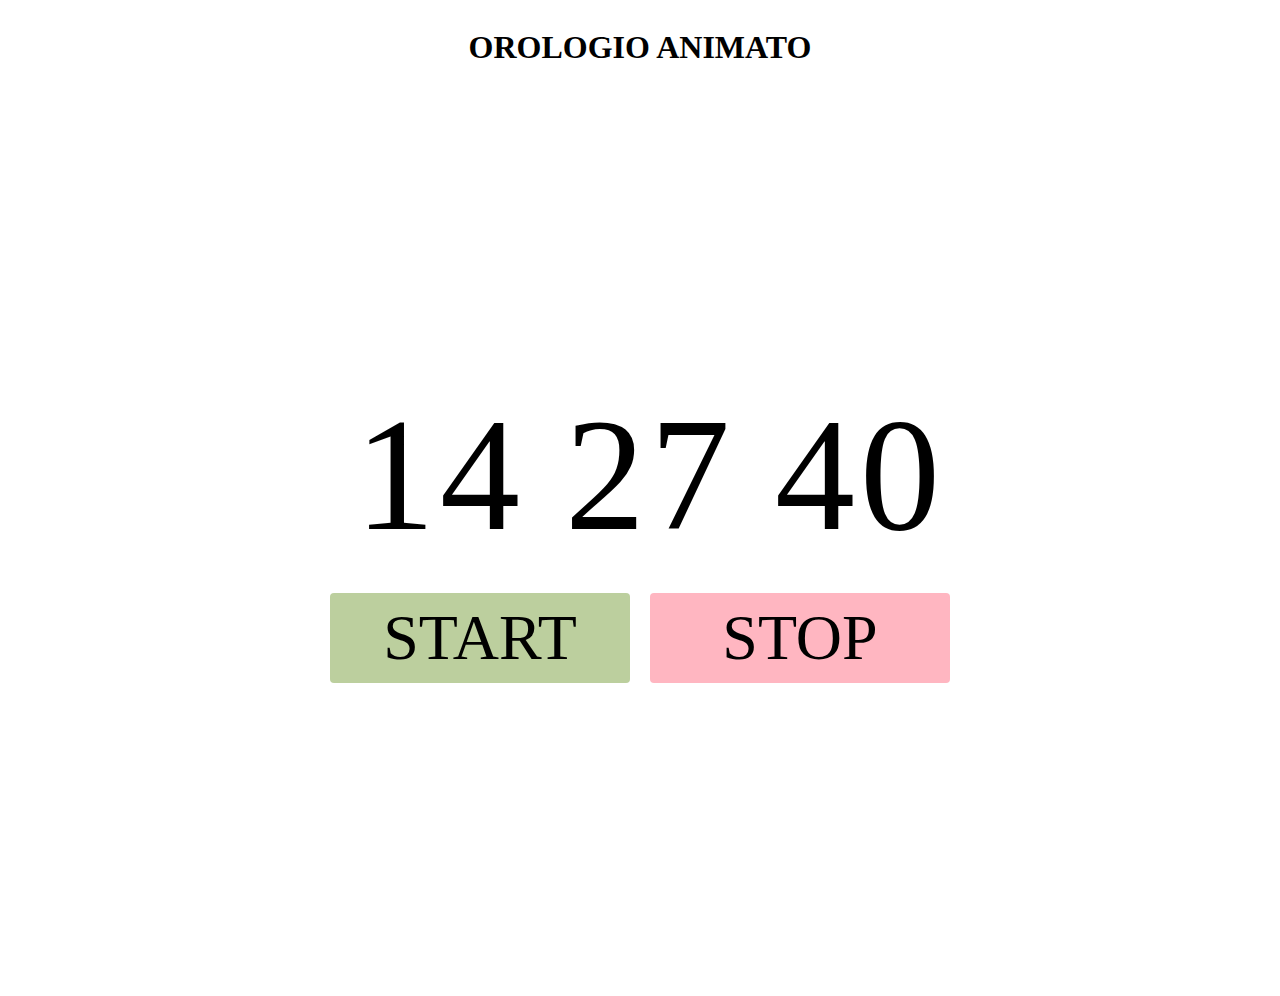
<file: animated_clock/index.html>
<!DOCTYPE html>
<html lang="it">
    <head>
        <title>Animated Clock</title>

        <meta charset="utf-8">
        <meta name="viewport" content="width=device-width, initial-scale=1.0">

        <link rel="stylesheet" href="style.css">

        <script
            src="https://cdnjs.cloudflare.com/ajax/libs/jquery/3.6.0/jquery.min.js"
            referrerpolicy="no-referrer"
        ></script>
    </head>

    <body>
        <h1>OROLOGIO ANIMATO</h1>

        <div id="orologio">
            <div>
                <div id="ore" class="elementi">
                    <div class="decine">
                        <div>0</div>
                        <div>1</div>
                        <div>2</div>
                    </div>
                    <div class="unita">
                        <div>0</div>
                        <div>1</div>
                        <div>2</div>
                        <div>3</div>
                        <div>4</div>
                        <div>5</div>
                        <div>6</div>
                        <div>7</div>
                        <div>8</div>
                        <div>9</div>
                    </div>
                </div>

                <div id="minuti" class="elementi">
                    <div class="decine">
                        <div>0</div>
                        <div>1</div>
                        <div>2</div>
                        <div>3</div>
                        <div>4</div>
                        <div>5</div>
                    </div>
                    <div class="unita">
                        <div>0</div>
                        <div>1</div>
                        <div>2</div>
                        <div>3</div>
                        <div>4</div>
                        <div>5</div>
                        <div>6</div>
                        <div>7</div>
                        <div>8</div>
                        <div>9</div>
                    </div>
                </div>

                <div id="secondi" class="elementi">
                    <div class="decine">
                        <div>0</div>
                        <div>1</div>
                        <div>2</div>
                        <div>3</div>
                        <div>4</div>
                        <div>5</div>
                    </div>
                    <div class="unita">
                        <div>0</div>
                        <div>1</div>
                        <div>2</div>
                        <div>3</div>
                        <div>4</div>
                        <div>5</div>
                        <div>6</div>
                        <div>7</div>
                        <div>8</div>
                        <div>9</div>
                    </div>
                </div>

            </div>
            <div>
                <div id="start" class="pulsanti">
                    <span>START</span>
                </div>
                <div id="stop" class="pulsanti">
                    <span>STOP</span>
                </div>
            </div>

        </div>
    </body>

    <script>
        //variabile per gestione interval
        let timer;
        
        //mostra ora corrente
        AggioraOrologio();
        
        //al click di start parte orologio con ora corrente
        $("#start").on("click", function () {
            timer = setInterval(function () {
                AggioraOrologio();
            }, 1000);
        });
        
        //al click di stop si stoppa l'orologio
        $("#stop").on("click", function () {
            clearInterval(timer);
        });
        
        //funzione per aggiornare numeri dell'orologio al cambio di secondi/minuti/ore
        function AggioraOrologio() {
            let d = new Date();
            let ore = d.getHours();
            let minuti = d.getMinutes();
            let secondi = d.getSeconds();
        
            let secondi_u = secondi % 10;
            let secondi_d = (secondi - secondi_u) / 10;

            let minuti_u = minuti % 10;
            let minuti_d = (minuti - minuti_u) / 10;

            let ore_u = ore % 10;
            let ore_d = (ore - ore_u) / 10;

            $("#secondi .unita").css("top", -185 * secondi_u + "px");
            $("#secondi .decine").css("top", -185 * secondi_d + "px");

            $("#minuti .unita").css("top", -185 * minuti_u + "px");
            $("#minuti .decine").css("top", -185 * minuti_d + "px");

            $("#ore .unita").css("top", -185 * ore_u + "px");
            $("#ore .decine").css("top", -185 * ore_d + "px");
        }
        
        //funzione per mettere lo 0 davanti a numeri minori di 10
        function ZeroDavanti(n) {
            if (n < 10) {
                return "0" + n;
            } else {
                return n;
            }
        }
    </script>
</html>
</file>
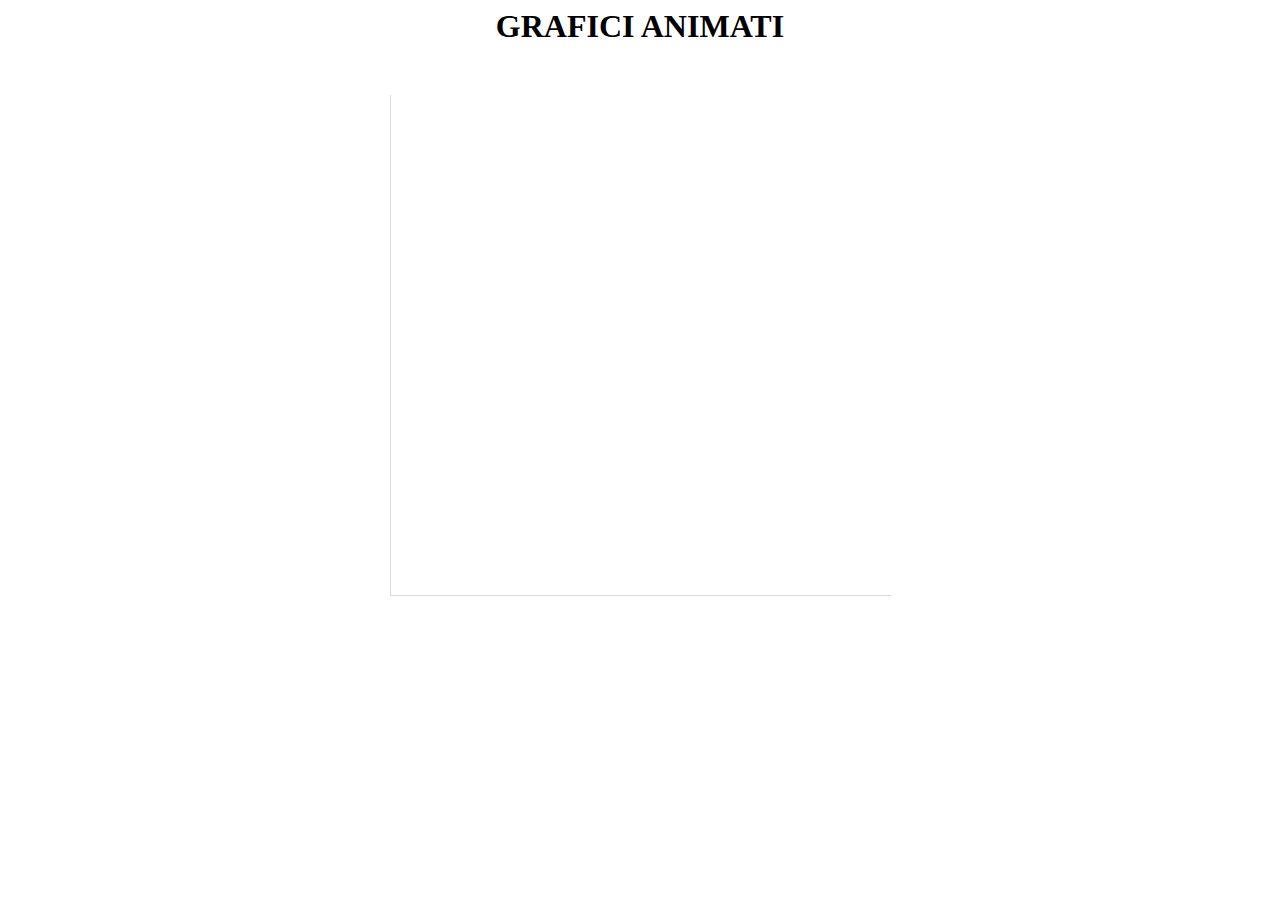
<file: animated_graphic/index.html>
<!DOCTYPE html>
<html lang="it">
    <head>
        <title>Animated Graphic</title>

        <meta charset="utf-8">
        <meta name="viewport" content="width=device-width, initial-scale=1.0">

        <link rel="stylesheet" href="style.css">

        <script
            src="https://cdnjs.cloudflare.com/ajax/libs/jquery/3.6.0/jquery.min.js"
            referrerpolicy="no-referrer"
        ></script>
    </head>

    <body>
        <h1>GRAFICI ANIMATI</h1>

        <div class="grafico"></div>
    </body>

    <script>
        //al caricamento di tutto l'html si creano i grafici casuali
        $(document).ready(function(){
            setInterval(function(){
                //genera numero casuale di colonne da 1 a 15 e le aggiunge al grafico
                let colonne=Math.ceil(Math.random()*15);
                $(".grafico").html("");

                for(let i=0; i<colonne; i++){
                    $(".grafico").append("<div class='colonna'><span>0</span></div>");
                }

                //per ogni colonna genera altezza e colore casuale e mostra valore di altezza
                $(".colonna").each(function(){
                    let altezza=Math.ceil(Math.random()*500);
                    let colore=Math.ceil(Math.random()*255);

                    $(this).height(altezza);
                    $("span", this).text(altezza);
                    $(this).css("background-color", "hsl(" + colore + ",50%,50%)");
                });
            }, 2000);
        });
    </script>
</html>
</file>
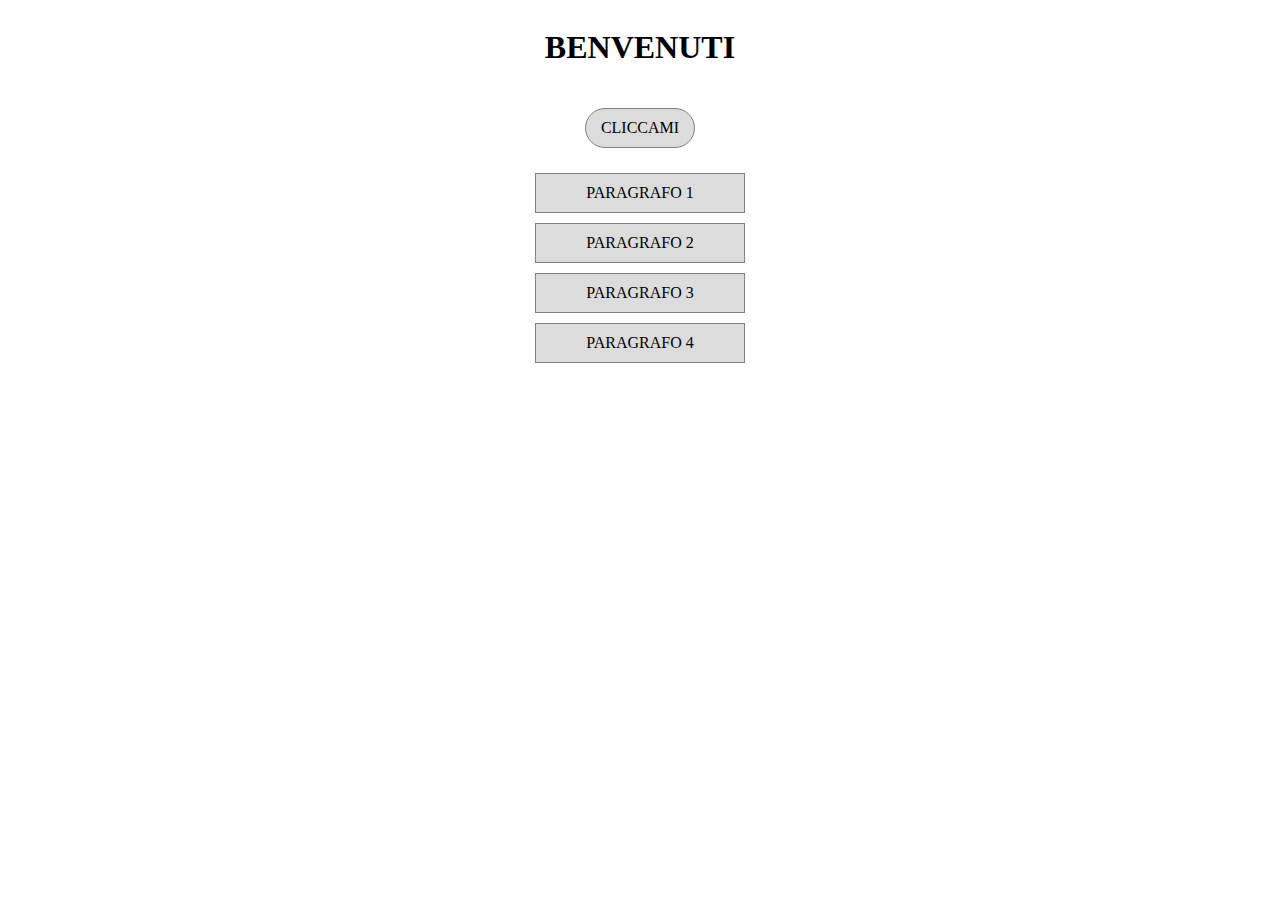
<file: change_color/index.html>
<!DOCTYPE html>
<html lang="it">
    <head>
        <title>Change Color</title>

        <meta charset="utf-8">
        <meta name="viewport" content="width=device-width, initial-scale=1.0">

        <link rel="stylesheet" href="style.css">

        <script type="text/javascript" src="script.js"></script>
    </head>

    <body>
        <h1>BENVENUTI</h1>

        <div class="title"></div>
        <div class="click" onclick="changeColor()">CLICCAMI</div>

        <p id="p1">PARAGRAFO 1</p>
        <p id="p2">PARAGRAFO 2</p>
        <p id="p3">PARAGRAFO 3</p>
        <p id="p4">PARAGRAFO 4</p>
    </body>
</html>
</file>
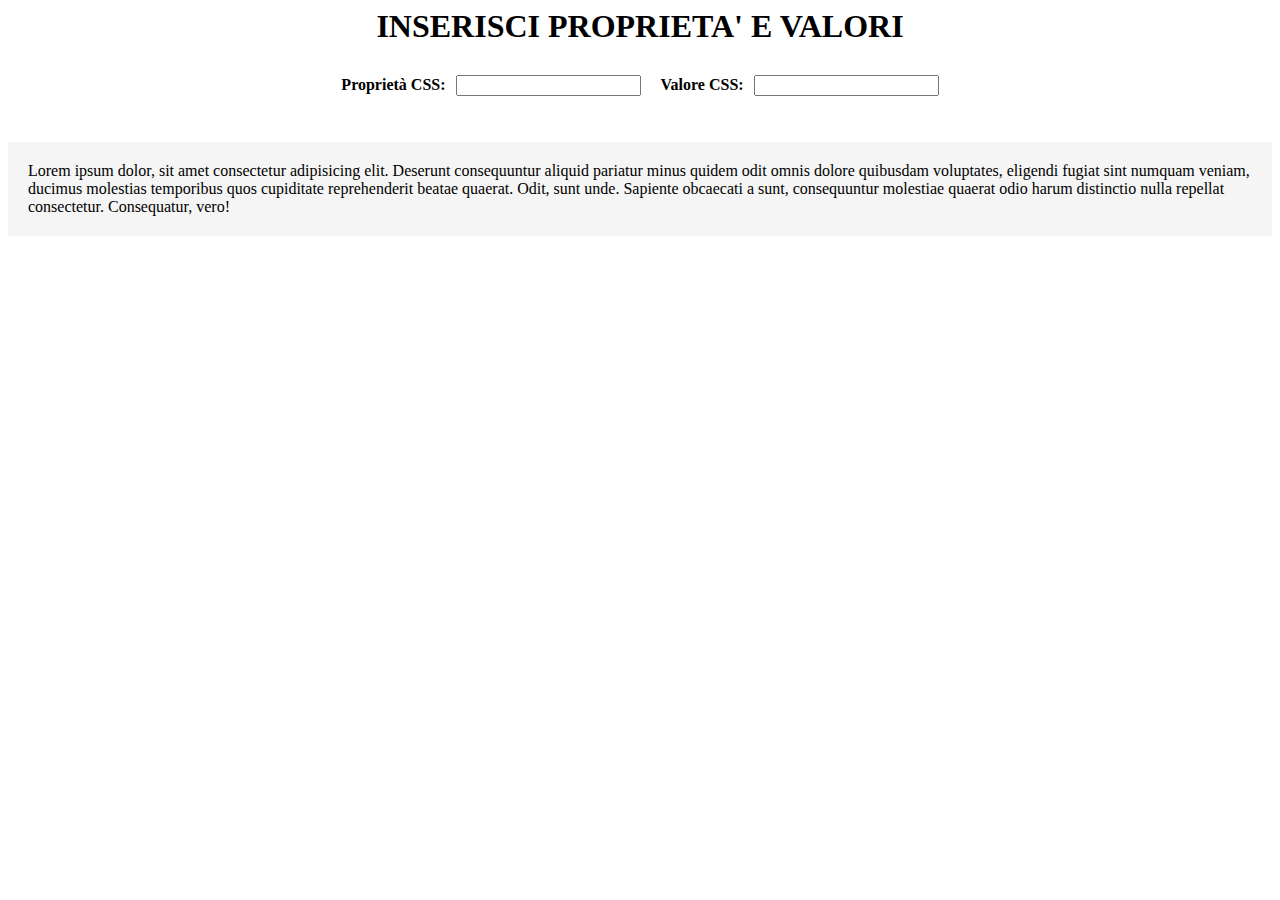
<file: change_css/index.html>
<!DOCTYPE html>
<html lang="it">
    <head>
        <title>Change Css</title>

        <meta charset="utf-8">
        <meta name="viewport" content="width=device-width, initial-scale=1.0">

        <link rel="stylesheet" href="style.css">

        <script
            src="https://cdnjs.cloudflare.com/ajax/libs/jquery/3.6.0/jquery.min.js"
            referrerpolicy="no-referrer"
        ></script>
    </head>

    <body>
        <h1>INSERISCI PROPRIETA' E VALORI</h1>

        <div class="cont">
            <div class="cont-prop">
                <h4>Proprietà CSS:</h4>
                <input type="text" id="prop" />    
            </div>
            
            <div class="cont-val">
                <h4>Valore CSS:</h4>
                <input type="text" id="val" />
            </div>
        </div>

        <p>Lorem ipsum dolor, sit amet consectetur adipisicing elit. Deserunt consequuntur aliquid pariatur minus quidem odit omnis dolore quibusdam voluptates, eligendi fugiat sint numquam veniam, ducimus molestias temporibus quos cupiditate reprehenderit beatae quaerat. Odit, sunt unde. Sapiente obcaecati a sunt, consequuntur molestiae quaerat odio harum distinctio nulla repellat consectetur. Consequatur, vero!</p>
    </body>

    <script>
        //al change dei valori di input assegno tali valori a variabili e le applico al css di p
        $("input").on("change", function(){
            let prop=$("#prop").val();
            let val=$("#val").val();

            $("p").css(prop,val);
        });
    </script>
</html>
</file>
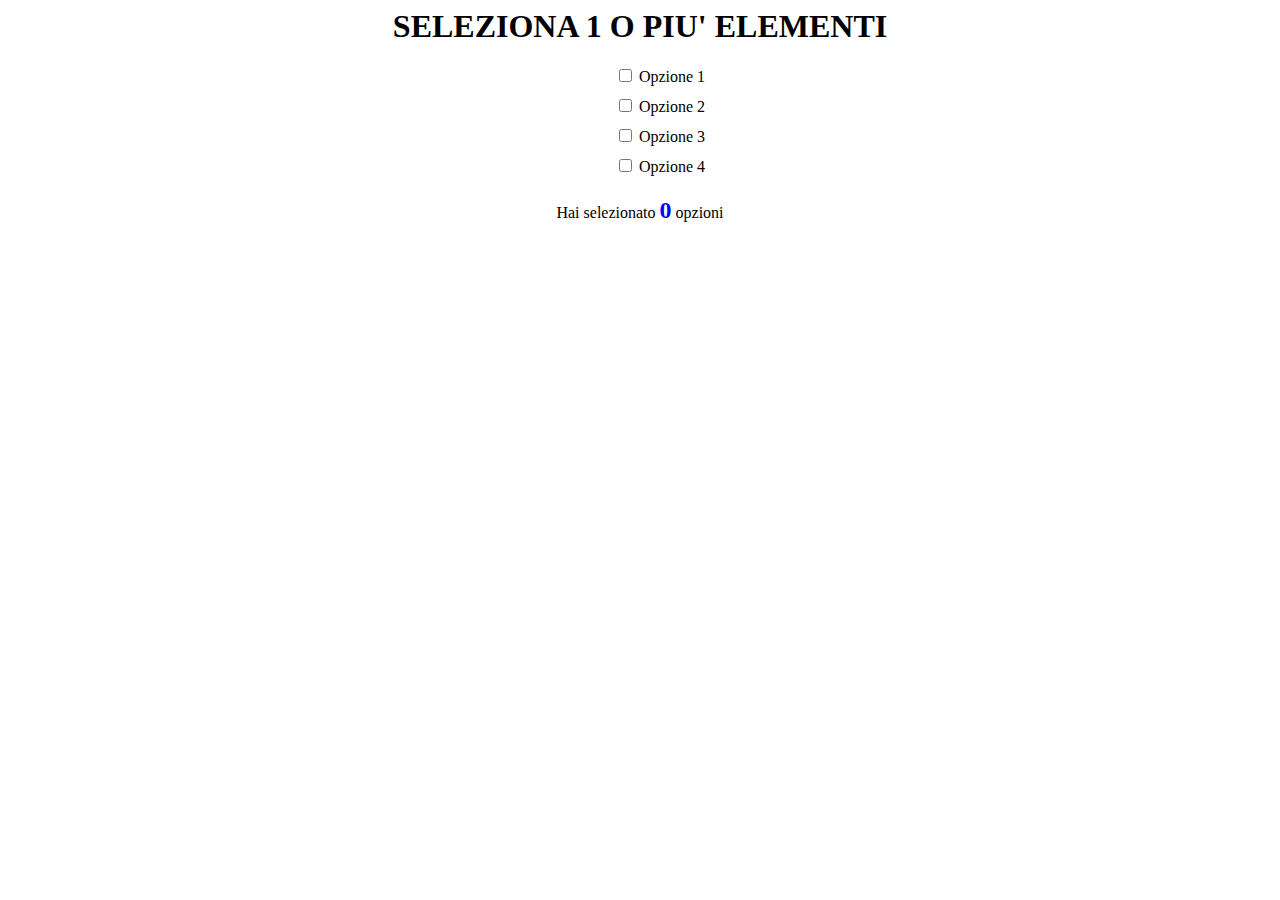
<file: checked_checkbox/index.html>
<!DOCTYPE html>
<html lang="it">
    <head>
        <title>Checked Checkbox</title>

        <meta charset="utf-8">
        <meta name="viewport" content="width=device-width, initial-scale=1.0">

        <link rel="stylesheet" href="style.css">

        <script
            src="https://cdnjs.cloudflare.com/ajax/libs/jquery/3.6.0/jquery.min.js"
            referrerpolicy="no-referrer"
        ></script>
    </head>

    <body>
        <h1>SELEZIONA 1 O PIU' ELEMENTI</h1>

        <ul>
            <li>
                <input type="checkbox" />
                <span>Opzione 1</span>
            </li>
            <li>
                <input type="checkbox" />
                <span>Opzione 2</span>
            </li>
            <li>
                <input type="checkbox" />
                <span>Opzione 3</span>
            </li>
            <li>
                <input type="checkbox" />
                <span>Opzione 4</span>
            </li>
        </ul>

        <div>Hai selezionato <span id="numero">0</span> opzioni</div>
    </body>

    <script>
        //all'evento click su un input si incrementa il numero di caselle selezionate
        $("input").on("click", function(){
            let contatore=0;
            //per ogni input con proprietà checked il contatore aumenta
            $("input").each(function(){
                if($(this).is(":checked")){
                    contatore++;
                }
            });
            $("#numero").html(contatore);
        });
    </script>
</html>
</file>
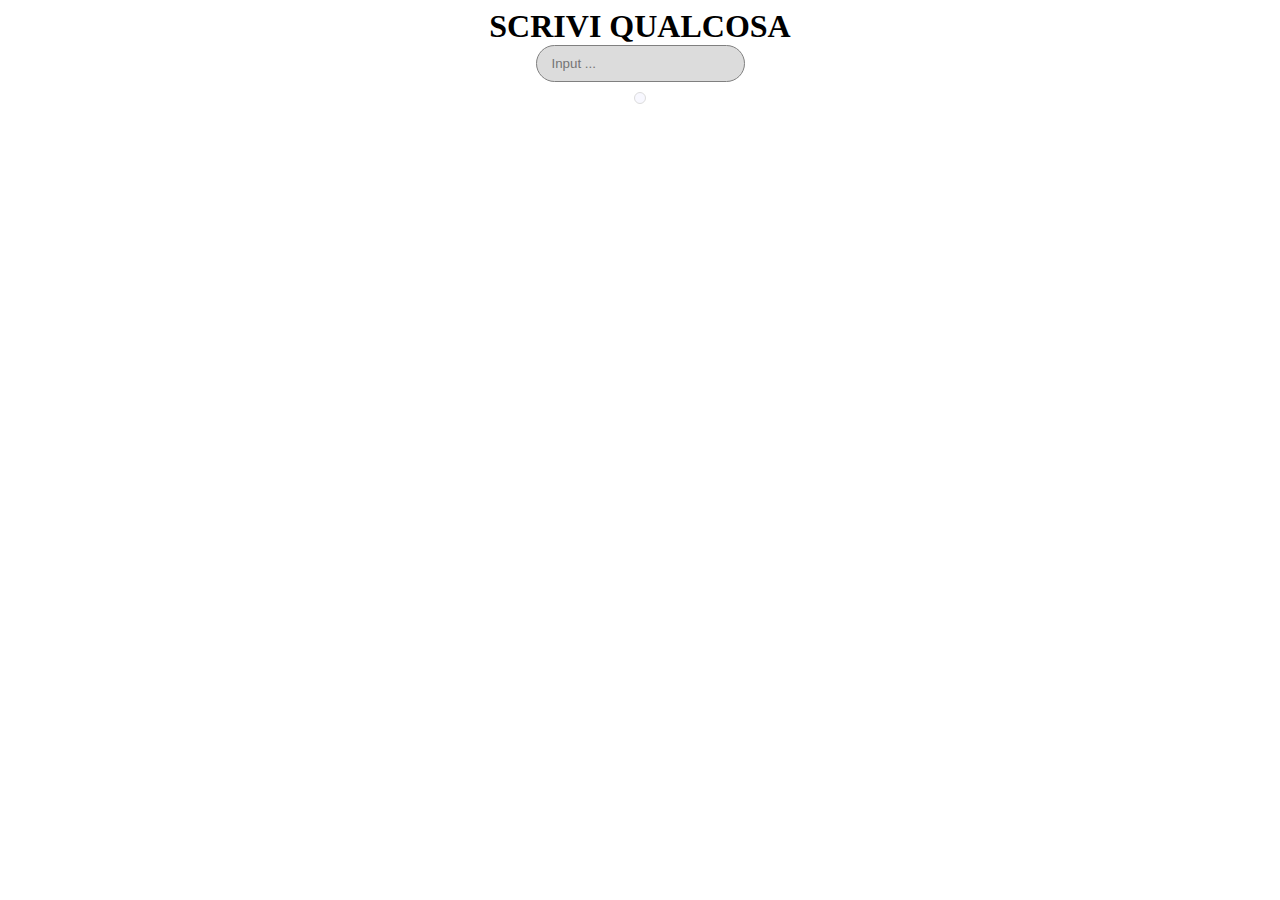
<file: copy_input/index.html>
<!DOCTYPE html>
<html lang="it">
    <head>
        <title>Copy Input</title>

        <meta charset="utf-8">
        <meta name="viewport" content="width=device-width, initial-scale=1.0">

        <link rel="stylesheet" href="style.css">

        <script
            src="https://cdnjs.cloudflare.com/ajax/libs/jquery/3.6.0/jquery.min.js"
            referrerpolicy="no-referrer"
        ></script>
    </head>

    <body>
        <h1>SCRIVI QUALCOSA</h1>
        <input type="text" placeholder="Input ..."/>
        <div></div>
    </body>

    <script>
        //all'evento keyup da input si assegna il valore preso al div
        $("input").on("keyup", function (){
            $("div").html($("input").val());
        });
    </script>
</html>
</file>
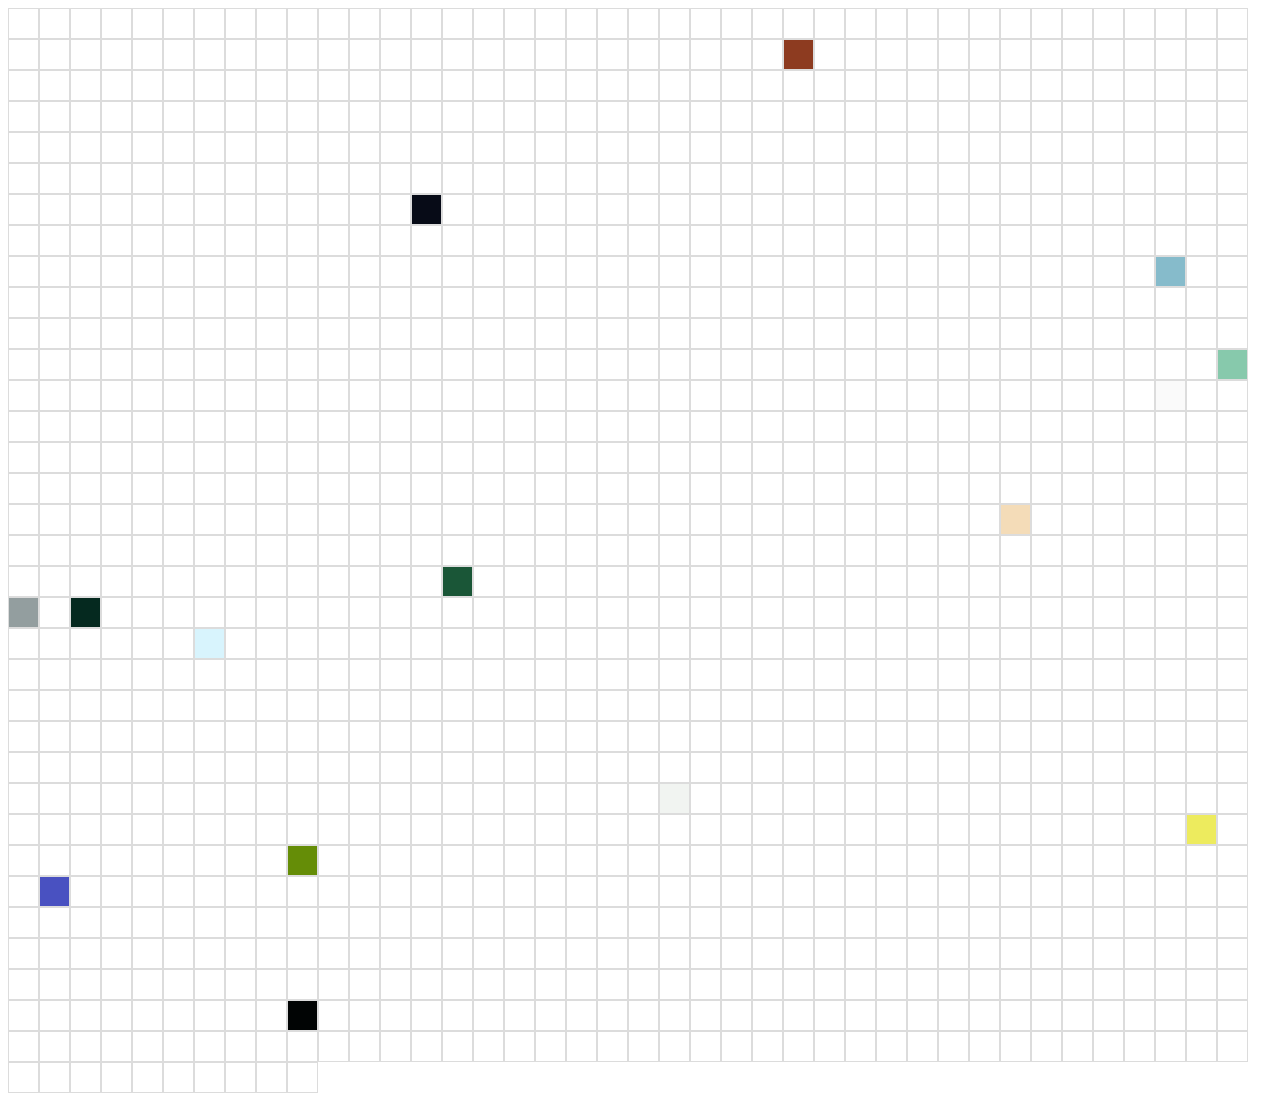
<file: crate_animated_mosaic/index.html>
<!DOCTYPE html>
<html lang="it">
    <head>
        <title>Create Animated Mosaic</title>

        <meta charset="utf-8">
        <meta name="viewport" content="width=device-width, initial-scale=1.0">

        <link rel="stylesheet" href="style.css">

        <script
            src="https://cdnjs.cloudflare.com/ajax/libs/jquery/3.6.0/jquery.min.js"
            referrerpolicy="no-referrer"
        ></script>
    </head>

    <body>
    </body>

    <script>
        //variabile per timer
        var c;

        //eseguibile quando il documento è "caricato"
        $(document).ready(function(){
            //all'evento keyup sul body si stoppa il timer
            $("body").on("keyup",function(){
                clearInterval(c);
            })

            //variabile per generare random da 10px a 30px per dimensione di una cella
            let dimensione=Math.ceil(Math.random()*30)+10;

            //area calcolata in base ad altezza e larghezza schermo, numero celle in base ad area e dimensione di una cella
            let area=$(window).width() * $(window).height();
            let numero=Math.ceil(area/(dimensione*dimensione));

            //ciclo per inserire celle con dimensioni generate
            for(let i=0; i<numero; i++){
                $("body").append("<div></div>")
            }
            $("div").width(dimensione);
            $("div").height(dimensione);



            c=setInterval(function(){
                //esegue finchè ci sono celle non colorate
                if($(".colorata").length<dimensione){
                    //variabile per generare cella da riempire casuale
                    let generata=Math.ceil(Math.random()*numero);

                    //ciclo per generare celle casuali finchè non ne trova una non colorata
                    while($("div:eq("+generata+")").hasClass("colorata")){
                        generata=Math.ceil(Math.random()+numero);
                    }

                    //aggiunta classe "colorata" per evitare ripetizioni
                    $("div:eq("+generata+")").addClass("colorata");

                    //generazione variabili casuali per colore
                    let colore=Math.ceil(Math.random()*255);
                    let saturazione=Math.ceil(Math.random()*100);
                    let lucentezza=Math.ceil(Math.random()*100);

                    //applicazione variabili di colore al background della cella tramite hsl
                    $("div:eq("+generata+")").css(
                        "background-color",
                        "hsl(" + colore + "," + saturazione + "%," + lucentezza + "%)"
                    );
                }else{
                    //altrimenti stop del timer
                    clearInterval(c);
                }
            }, 50);
        });
    </script>
</html>
</file>
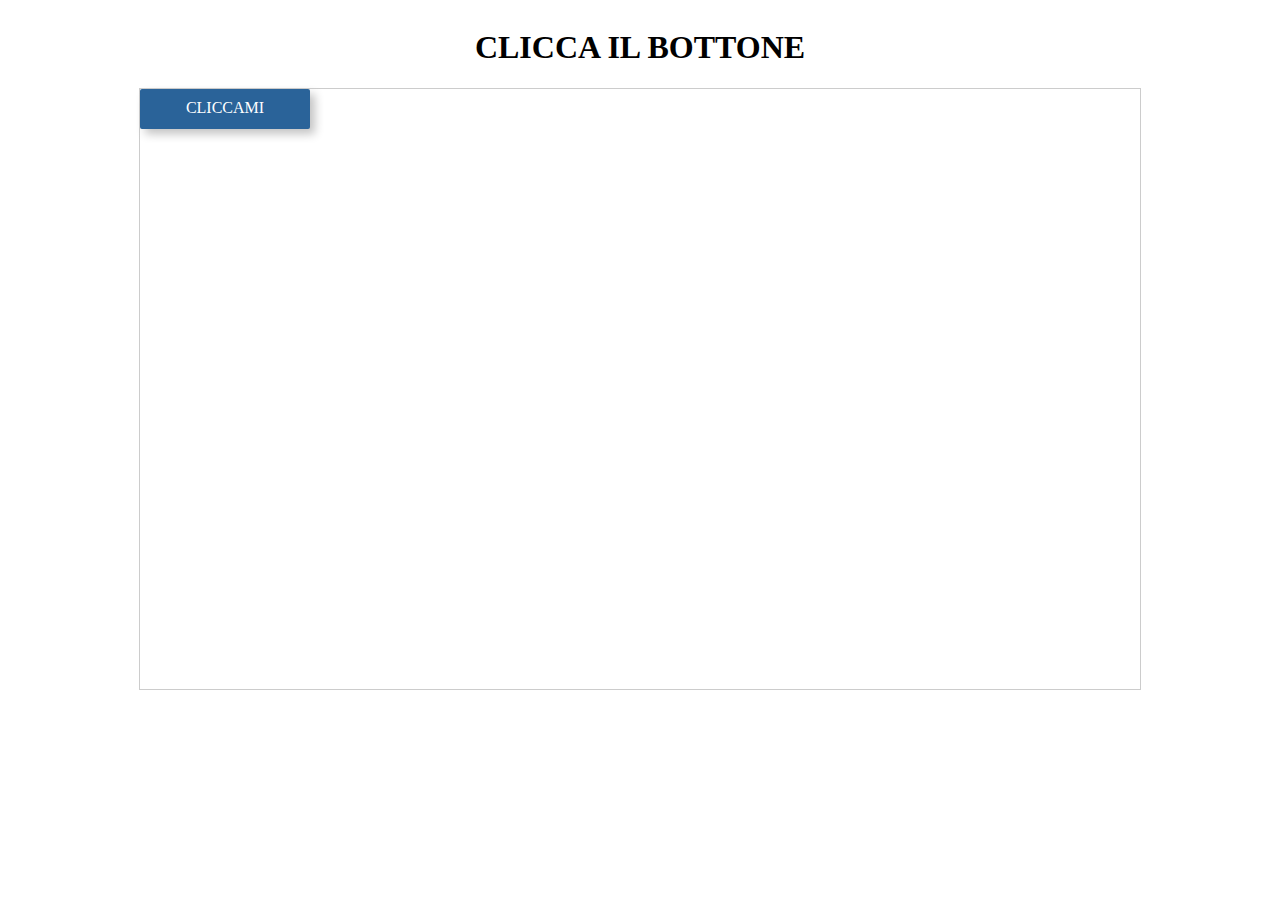
<file: fleeing_button/index.html>
<!DOCTYPE html>
<html lang="it">
    <head>
        <title>Fleeing Button</title>

        <meta charset="utf-8">
        <meta name="viewport" content="width=device-width, initial-scale=1.0">

        <link rel="stylesheet" href="style.css">

        <script
            src="https://cdnjs.cloudflare.com/ajax/libs/jquery/3.6.0/jquery.min.js"
            referrerpolicy="no-referrer"
        ></script>
    </head>

    <body>
        <h1>CLICCA IL BOTTONE</h1>
        
        <div id="container">
            <div id="button">Cliccami</div>
        </div>
    </body>

    <script>
        //all'evento mouseenter il bottone si sposta con valori generati random
        $("#button").on("mouseenter", function(){
            $(this).css("left", Math.random() * (1000 -150 - 20));
            $(this).css("top", Math.random() * (600 -20 - 20));
        });
    </script>
</html>
</file>
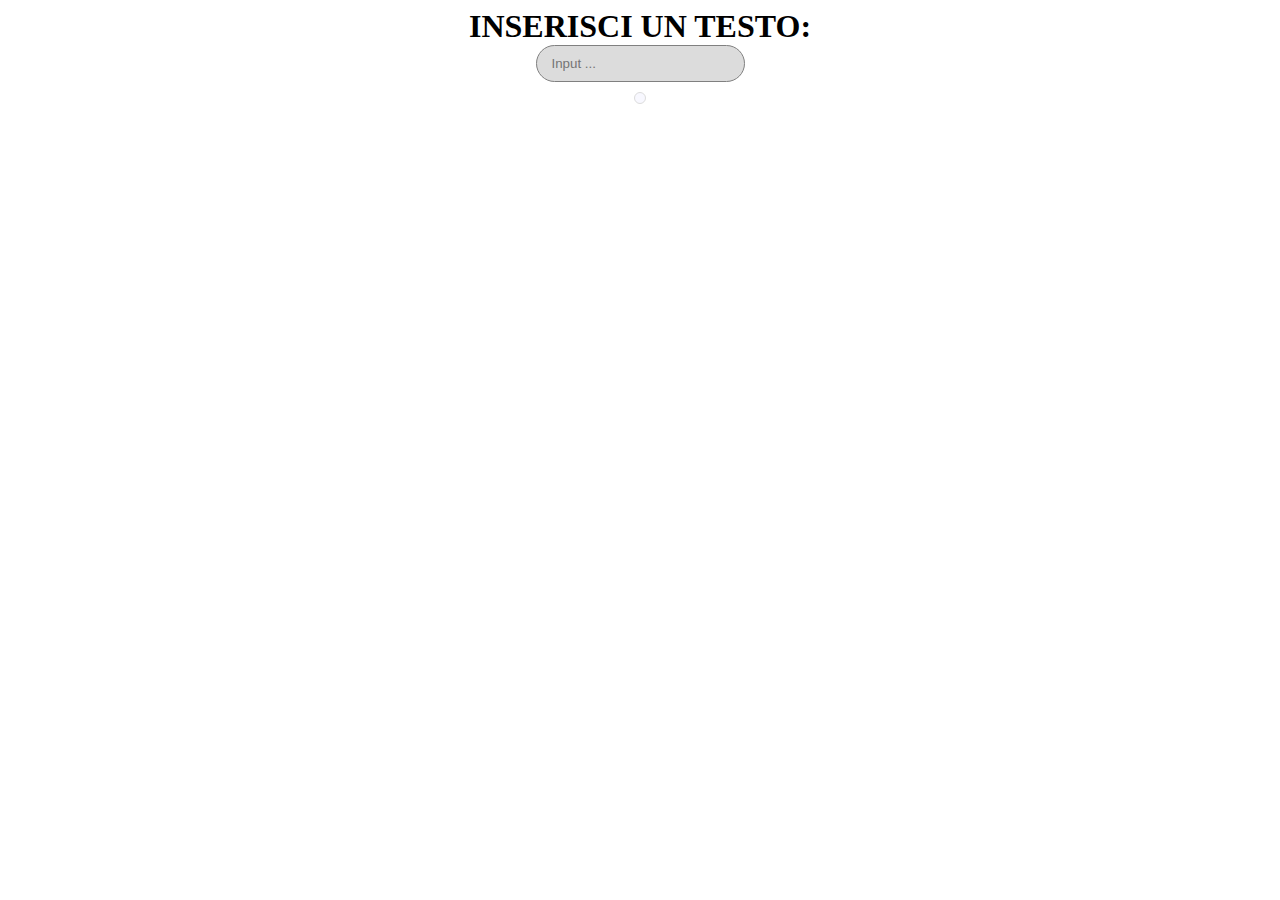
<file: reverse_copy_input/index.html>
<!DOCTYPE html>
<html lang="it">
    <head>
        <title>Reverse Copy Input</title>

        <meta charset="utf-8">
        <meta name="viewport" content="width=device-width, initial-scale=1.0">

        <link rel="stylesheet" href="style.css">

        <script
            src="https://cdnjs.cloudflare.com/ajax/libs/jquery/3.6.0/jquery.min.js"
            referrerpolicy="no-referrer"
        ></script>
    </head>

    <body>
        <h1>INSERISCI UN TESTO:</h1>
        <input type="text" placeholder="Input ..."/>
        <div></div>
    </body>

    <script>
        //variabile per copia del valore inizialmente vuota
        var copia = "";
        //all'evento keyup genera la copia al contrario
        $("input").on("keyup", function(event){
            let copia = "";
            for(let i = 0; i < $("input").val().length; i++){
                let ultima= $("input").val()[i];
                copia=ultima+copia;
            }
            $("div").html(copia);
        });
    </script>
</html>
</file>
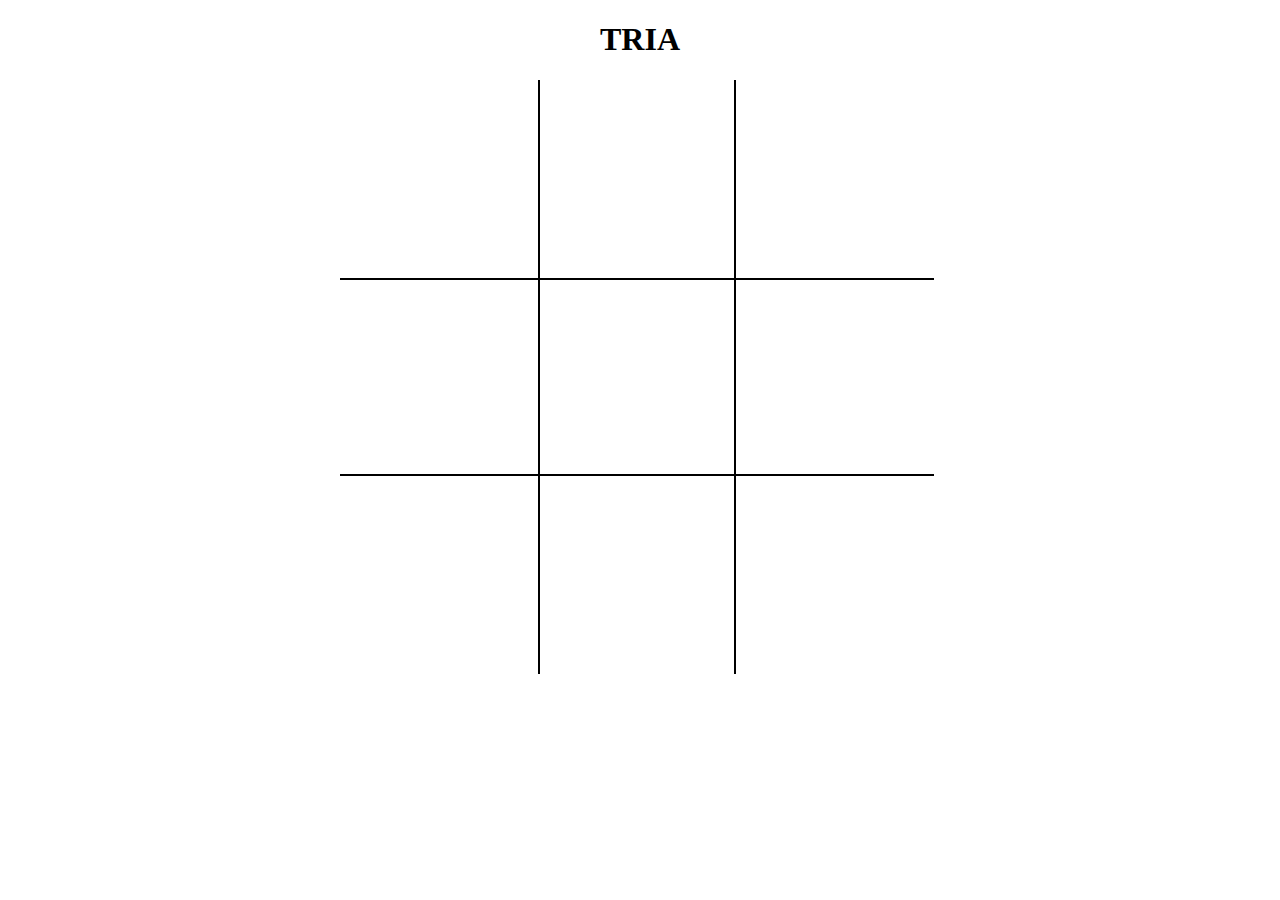
<file: tria/index.html>
<!DOCTYPE html>
<html lang="it">
    <head>
        <title>Reverse Copy Input</title>

        <meta charset="utf-8">
        <meta name="viewport" content="width=device-width, initial-scale=1.0">

        <link rel="stylesheet" href="style.css">

        <script
            src="https://cdnjs.cloudflare.com/ajax/libs/jquery/3.6.0/jquery.min.js"
            referrerpolicy="no-referrer"
        ></script>
    </head>

    <body>
        <h1>TRIA</h1>

        <div id="tria">
            <div class="grid">
                <div class="cell r1 c1 d1"></div>
                <div class="cell v r1 c2"></div>
                <div class="cell r1 c3 d2"></div>
                <div class="cell h r2 c1"></div>
                <div class="cell h v r2 c2 d1 d2"></div>
                <div class="cell h r2 c3"></div>
                <div class="cell r3 c1 d2"></div>
                <div class="cell v r3 c2"></div>
                <div class="cell r3 c3 d1"></div>
            </div>
            <div id="messaggio"></div>
        </div>
    </body>

    <script>
        //al click della cella succede qualcosa...
        $(".cell").on("click", function () {
            //variabile che prende valore dell'oggeto dell'evente
            let cella_cliccata = $(this);

            //se la cella è vuota inserisco O
            if ($(cella_cliccata).html() == "") {
                $(cella_cliccata).html("O");
            }

            //se non sono vincitore, gioca il computer
            if (!EsisteVincitore("O")) {
                //genero una casella vuota a caso, se non è vuota continua a generare e inserisce X
                let cella_generata = parseInt(Math.random() * 9);
                while ($(".cell:eq(" + cella_generata + ")").html() != "") {
                    cella_generata = parseInt(Math.random() * 9);
                }

                $(".cell:eq(" + cella_generata + ")").html("X");
                EsisteVincitore("X");
            }
        });

        //controllo dell'esistenza di un vincitore (p= giocatore X o O)
        function EsisteVincitore(p) {
            //vincitore inizialmente falso
            let vincitore = false;
            //combinazioni vincenti in base a righe, colonne, diagonali
            let combinazioni = [
                ".r1",
                ".r2",
                ".r3",
                ".c1",
                ".c2",
                ".c3",
                ".d1",
                ".d2",
            ];

            //controllo ogni possibile combinazione, si vince quando una contiene p
            combinazioni.forEach(function (e) {
                if(
                    $(e)[0].innerHTML == p &&
                    $(e)[1].innerHTML == p &&
                    $(e)[2].innerHTML == p
                ){
                    vincitore = true;

                    //accendo il messaggio di vincita
                    $("#messaggio").css("display", "block");
                    if (p == "O") {
                        $("#messaggio").addClass("vinci");
                        $("#messaggio").html("Hai vinto!");
                    } else {
                        $("#messaggio").addClass("perdi");
                        $("#messaggio").html("Hai perso!");
                    }
                }
            });
            return vincitore;
        }

    </script>
</html>
</file>
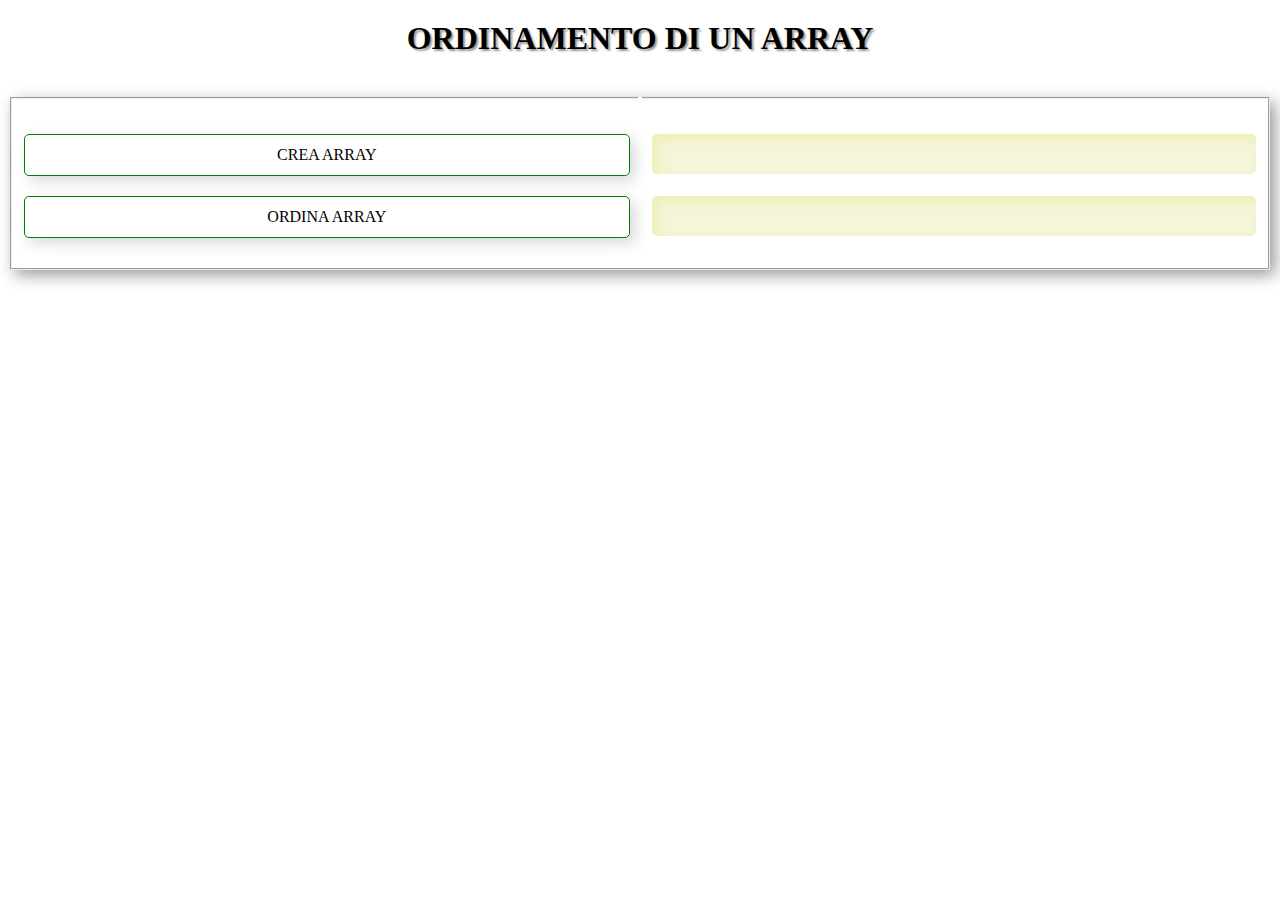
<file: sorting/ordinamento.html>
<script
  src="https://cdnjs.cloudflare.com/ajax/libs/jquery/3.6.0/jquery.min.js"
  referrerpolicy="no-referrer"
  ;
></script>

<!DOCTYPE html>
<html>
  <head lang="it">

    <title>Ordoinamento Array</title>

    <meta charset="utf-8" />

    <link href="stile.css" rel="stylesheet" type="text/css" />
  </head>

  <body>
      <h1>ORDINAMENTO DI UN ARRAY</h1>
      
      <fieldset>
          <legend class="lunghezza"></legend>
          <div class="creazione">
            <div class="crea">CREA ARRAY</div>
            <div class="arrayD"></div>
          </div>
    
          <div class="ordinamento">
            <div class="ordina">ORDINA ARRAY</div>
            <div class="arrayO"></div>
          </div>
      </fieldset>
  </body>
</html>

<script>
    //creazione array iniziale (lunghezza causale, composto da numeri causali)
    $(".crea").on("mousedown", function(){
        $(".crea").addClass("green");
        $(".arrayD").addClass("border");

        var elenco = [];
        var lunghezza = parseInt(Math.random() * 10);

        for (var i = 0; i < lunghezza; i++) {
            elenco.push(parseInt(Math.random() * 100));
        }

        $(".arrayD").html(elenco+",");
        $(".lunghezza").html("L'array generato contiene <b>"+lunghezza+"</b> elementi");
        
        $(".ordina").on("mousedown", function(){
            $(".ordina").addClass("green");
            $(".arrayO").addClass("border");

            //ordinamento dell'array iniziale
            //variabile scambi avvenuti (inizializzata a 1 per eseguire almeno 1 volta il ciclo)
            var nScambi = 1;

            //lo effettua finchè la condizione è vera
            while (nScambi > 0) {
                //presumo di non dover fare scambi
                nScambi = 0;

                //numero di check da fare è -1 perchè conto le coppie
                for (var i = 0; i < lunghezza - 1; i++) {
                    if (elenco[i] > elenco[i + 1]) {
                        var scambio = elenco[i + 1];
                        elenco[i + 1] = elenco[i];
                        elenco[i] = scambio;
                        //aumento numero di scambi fatti in questa passata per rifare il ciclo
                        nScambi++;
                    }
                }
            }
            $(".arrayO").html(elenco+",");
        });
    });
</script>
</file>
<file: animated_clock/style.css>
body{
    display: flex;
    flex-direction: column;
    justify-content: center;
    align-items: center;
}

#orologio {
    width: 100%;
    height: 100vh;
    display: flex;
    justify-content: center;
    align-items: center;
    flex-direction: column;
}

#orologio > div {
    display: flex;
    justify-content: center;
}

#orologio .elementi {
    font-size: 10rem;
    padding: 0 30px;
    width: 150px;
    height: 200px;
    overflow-y: hidden;
    position: relative;
}

.decine, .unita {
    position: absolute;
    top: 0;
    transition: top 0.3s;
}

.unita {
    left: 115px;
}

.pulsanti {
    width: 300px;
    height: 90px;
    font-size: 4rem;
    margin: 10px;
    border-radius: 4px;
    cursor: pointer;
    display: flex;
    justify-content: center;
    align-items: center;
}

#start {
    background-color: rgb(188, 207, 158);
}

#stop {
    background-color: lightpink;
}
</file>
<file: animated_graphic/style.css>
body {
    display: flex;
    flex-direction: column;
    justify-content: center;
    align-items: center;
}

h1{
    margin: 0px auto;
}

.grafico {
    margin: 50px;
    width: 500px;
    height: 500px;

    display: flex;
    justify-content: space-between;
    align-items: flex-end;
    gap: 10px;
    
    border-bottom: 1px solid gainsboro;
    border-left: 1px solid gainsboro;
}

.colonna {
    height: 10px;
    width: 100%;
    transition: height 2s;
}

.colonna span {
    text-align: center;
    font-weight: bold;
    position: relative;
    top: -20px;
    width: 100%;
    display: inline-block;
}
</file>
<file: change_color/style.css>
body{
    display: flex;
    flex-direction: column;
    justify-content: center;
    align-items: center;
}

.click{
    cursor: pointer;
    border: 1px solid gray;
    border-radius: 20px;
    background-color: gainsboro;
    padding: 10px 15px;
    font-weight: 500;
    margin: 20px auto;
}

p{
    background-color: gainsboro;
    border: 1px solid gray;
    padding: 10px 50px;
    margin: 5px auto;
}

.red_paragraph{
    color: red;
    background-color: rgb(173, 122, 122);
    border: 1px solid red;
}

.blue_paragraph{
    color: blue;
    background-color: rgb(105, 105, 138);
    border: 1px solid blue;
}

.green_paragraph{
    color: green;
    background-color: rgb(141, 163, 141);
    border: 1px solid green;
}
</file>
<file: change_css/style.css>
body{
    display: flex;
    flex-direction: column;
    justify-content: space-around;
    align-items: center;
}

h1{
    margin: 0;
}

.cont, .cont-prop, .cont-val{
    display: flex;
    align-items: center;
    gap: 10px;
    margin: 0;
    padding: 5px;
}

p{
    background-color: whitesmoke;
    padding: 20px;
}
</file>
<file: checked_checkbox/style.css>
body{
    display: flex;
    flex-direction: column;
    justify-content: center;
    align-items: center;
}

h1{
    margin: 0;
}

ul{
    list-style: none;
}

li{
    padding: 5px;
}

#numero{
    font-size: 24px;
    font-weight: 900;
    color: blue;
}
</file>
<file: copy_input/style.css>
body{
    display: flex;
    flex-direction: column;
    justify-content: center;
    align-items: center;
}

h1{
    margin: 0;
}

input{
    background-color: gainsboro;
    border: 1px solid gray;
    border-radius: 20px;
    padding: 10px 15px;
    font-weight: 500;
}

div{
    font-size: 24px;
    font-weight: 900;
    background-color: ghostwhite;
    margin: 10px;
    border: 1px solid gainsboro;
    border-radius: 10px;
    padding: 5px 5px;
}
</file>
<file: crate_animated_mosaic/style.css>
body{
    display: flex;
    flex-wrap: wrap;
}

div{
    border: 1px solid gainsboro;
}
</file>
<file: fleeing_button/style.css>
body{
    display: flex;
    flex-direction: column;
    justify-content: center;
    align-items: center;
}

#container {
    border: 1px solid #ccc;
    width: 1000px;
    height: 600px;
    position: relative;
}

#button {
    background-color: rgb(42, 99, 153);
    color: white;
    border-radius: 2px;
    cursor: pointer;
    padding: 10px;
    width: 150px;
    height: 20px;
    text-align: center;
    text-transform: uppercase;
    box-shadow: 5px 5px 10px rgb(195, 195, 195);
    position: absolute;
}
</file>
<file: reverse_copy_input/style.css>
body{
    display: flex;
    flex-direction: column;
    justify-content: center;
    align-items: center;
}

h1{
    margin: 0;
}

input{
    background-color: gainsboro;
    border: 1px solid gray;
    border-radius: 20px;
    padding: 10px 15px;
    font-weight: 500;
}

div{
    font-size: 24px;
    font-weight: 900;
    background-color: ghostwhite;
    margin: 10px;
    border: 1px solid gainsboro;
    border-radius: 10px;
    padding: 5px 5px;
}
</file>
<file: tria/style.css>
#messaggio {
    position: absolute;
    top: 43%;
    margin: 0 auto;
    padding: 10px 20px;
    text-align: center;
    font-size: 4rem;
    display: none;
}

.vinci {
    background-color: aquamarine;
    color: cadetblue;
    box-shadow: 1px 1px 20px 3px #30aa72;
}

.perdi {
    background-color: rgb(255, 204, 127);
    color: rgb(221, 104, 57);
    box-shadow: 1px 1px 20px 3px #dd9b9f;
}

h1 {
    text-align: center;
}

.cell {
    aspect-ratio: 1;
    box-sizing: border-box;
    text-align: center;
    font-size: 8rem;
}

.cell:hover {
    background-color: #ddd;
}

#tria {
    display: flex;
    justify-content: center;
    position: relative;
}

#tria .grid {
    width: 600px;
    display: grid;
    grid-template-columns: 33% 33% 33%;
}

.cell.h {
    border-top: 2px solid black;
    border-bottom: 2px solid black;
}

.cell.v {
    border-left: 2px solid black;
    border-right: 2px solid black;
}
</file>
<file: sorting/stile.css>
h1{
    text-align: center;
    margin-top: 20px;
    text-shadow: 2px 2px 2px rgb(150, 150, 150);
}

.crea, .ordina{
    cursor: pointer;
    width: 49%;
    height: 40px;
    text-align: center;
    border: 1px solid green;
    border-radius: 5px;
    display: flex;
    justify-content: center;
    align-items: center;
    margin: 10px 0px;
    box-shadow: 5px 5px 15px #d8d8d8;
}

.arrayD, .arrayO{
    background-color: beige;
    color: black;
    width: 49%;
    height: 40px;
    text-align: center;
    border-radius: 5px;
    display: flex;
    justify-content: center;
    align-items: center;
    margin: 10px 0px;
    box-shadow: inset 5px 5px 15px rgb(238, 238, 177);
}

.green{
    background-color: green;
    border: 1px solid greenyellow;
    color: white;
    font-weight: bold;
    box-shadow: 5px 5px 15px #51c741;
}

.border{
    border: 1px solid greenyellow;
}

.creazione{
    display: flex;
    justify-content: space-between;
}

.ordinamento{
    display: flex;
    justify-content: space-between;
}

.lunghezza{
    display: flex;
    justify-content: center;
    align-items: center;
    width: auto;
    height: 40px;
    text-align: center;
    text-shadow: 2px 2px 2px rgb(221, 221, 221);
}

fieldset{
    box-shadow:  5px 5px 15px #999999;
    padding-bottom: 20px;
}
</file>
